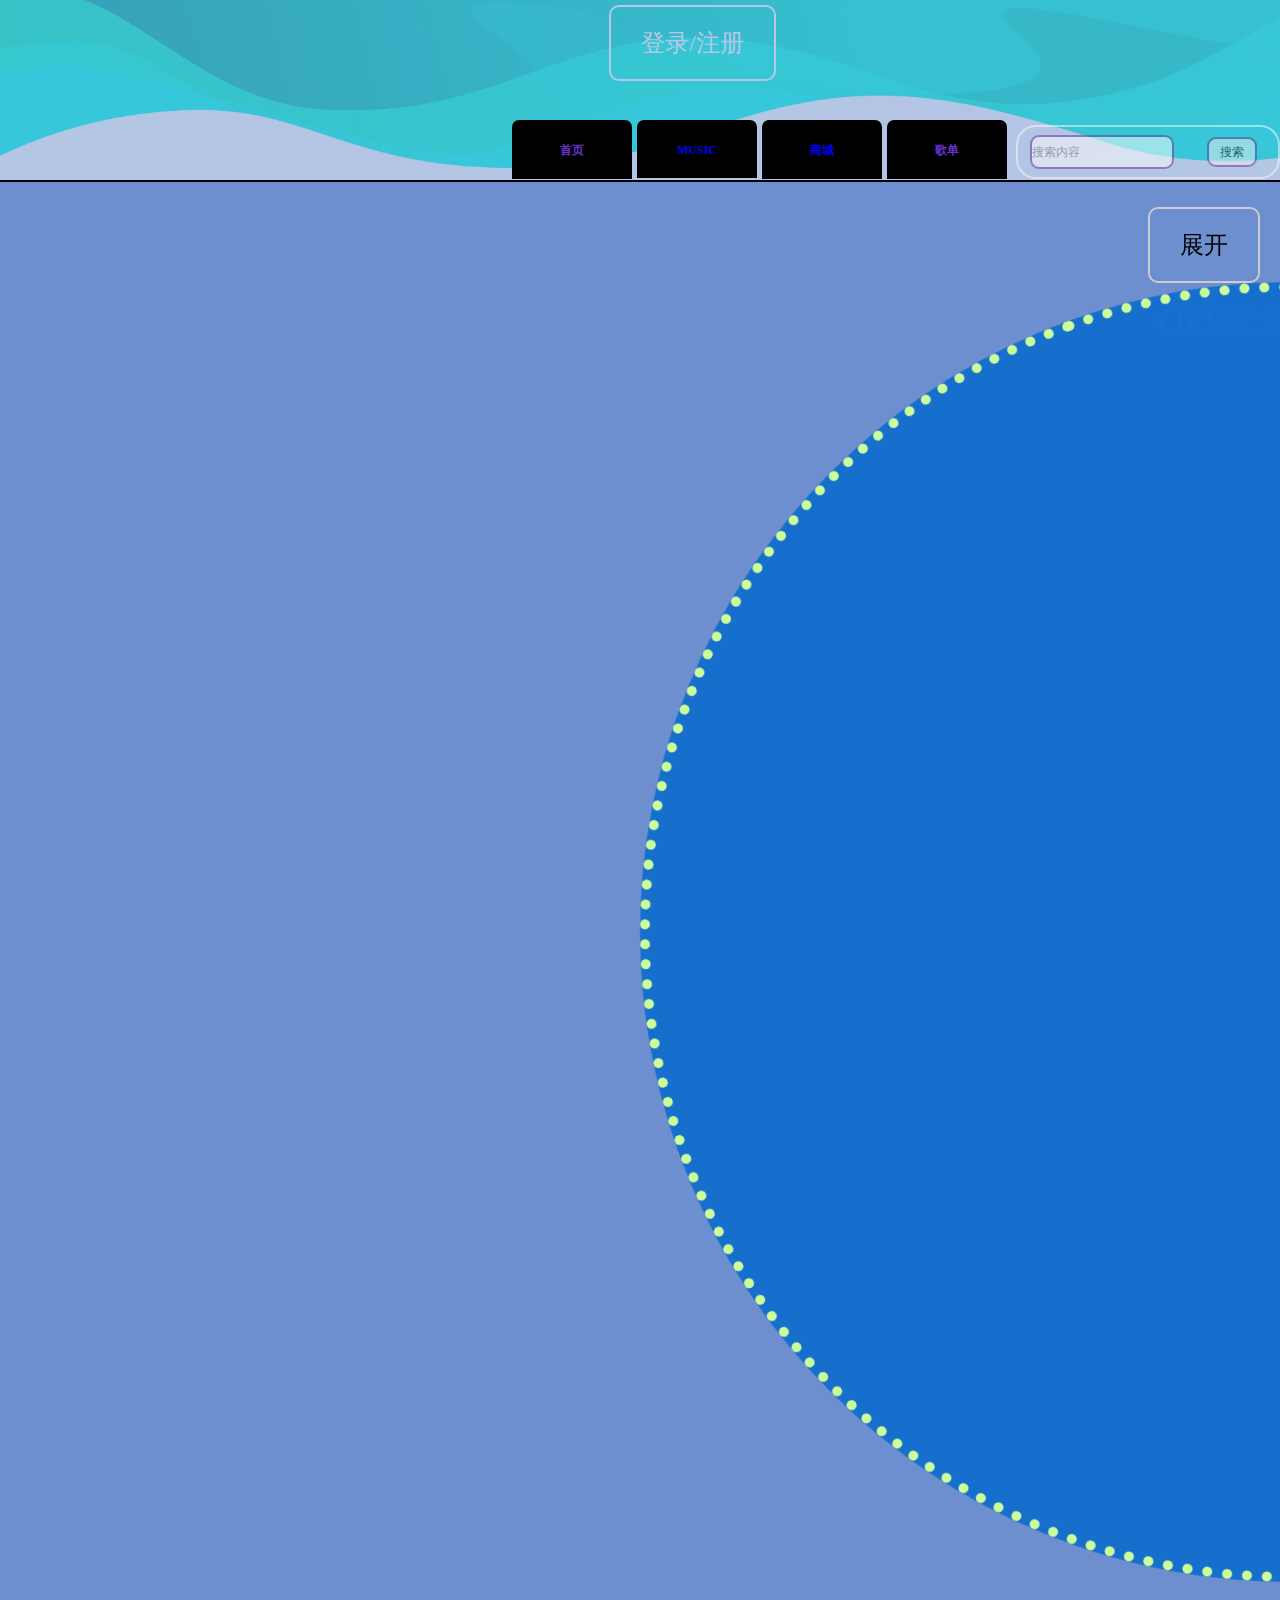
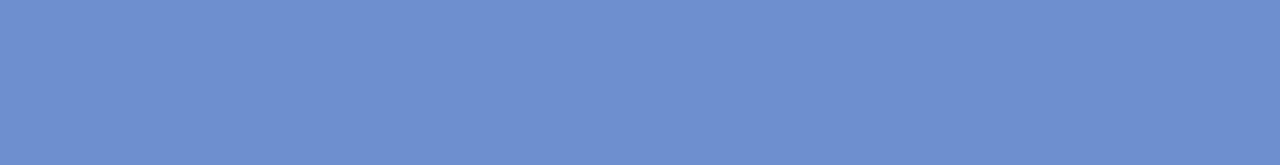
<file: index.html>
<!doctype html>
<html>
<head>
<meta charset="utf-8">
<link rel="stylesheet" type="text/css" href="css/style.css"/>
<script type="text/javascript" src="js/js.js"></script>

<title></title>
</head>

<body>
<div class="login">
<form>
<input type="text" placeholder="账号"/>
<input type="password" placeholder="密码" />
<input type="submit" value="登录"/>
<input type="reset" value="取消" onClick="hiddent()"/>
</form>
</div>

<div id="topop" style="position:fixed" onClick="topop()">展开</div>	
<div class="top">
<ul>
<li id="pro"><a href="#mypro">关于我们</a></li>
<li id="phon"><a href="#tel">联系方式</a></li>
<li class="lo" onClick="login()"><a href="#login">登录/注册</a></li>
<div style="clear:both;	"></div>
</ul>

</div>
<div class="nav">
<div class="video"> 
<audio src="music/1.mp3" controls loop id="music">

</audio>
</div>
<ul>
<li><a><span>首页</span></a></li>
<li><a href="detail.html#t2"><span>MUSIC</span></a></li>
<li><a href="shop.html"><span>商城</span></a></li>
    <li><a><span>歌单</span></a>
    <ul class="navtwo">
    <li><a><span>我喜欢的歌单</span></a>
    <ul class="tr">
    	<li style="margin-left:0px;" onClick="music('2')">still</li>
      <li onClick="music('3')">Ø</li>
        <li onClick="music('1')">天门</li>
        </ul>
    </li>
</ul>
</li>
<div class="search">
<form method="get" action="http://baidu.com/s" target="new">
<input type="text"  class="text" name="wd" placeholder="搜索内容"/>
<input type="submit" value="搜索"  class="bt"/>
</form>
</div>
<div style="clear:both;"></div>

</ul>

</div>
<div id="control">

<div id="mypro"><a href="#"><p style="cursor:pointer; position:absolute; right:0px; font-size:20px; font-weight:bold;">X</p></a>&euro;  </div>
<div id="tel">
<a href="#"><p style="cursor:pointer; position:absolute; right:0px; font-size:20px; font-weight:bold;">X</p></a>
 name </div>

</div>
<div class="box">

<div class="rightbox" onClick="color()">

</div>
<div class="rol">OPEN:3</div>	
</div>


</body>
</html>
</file>
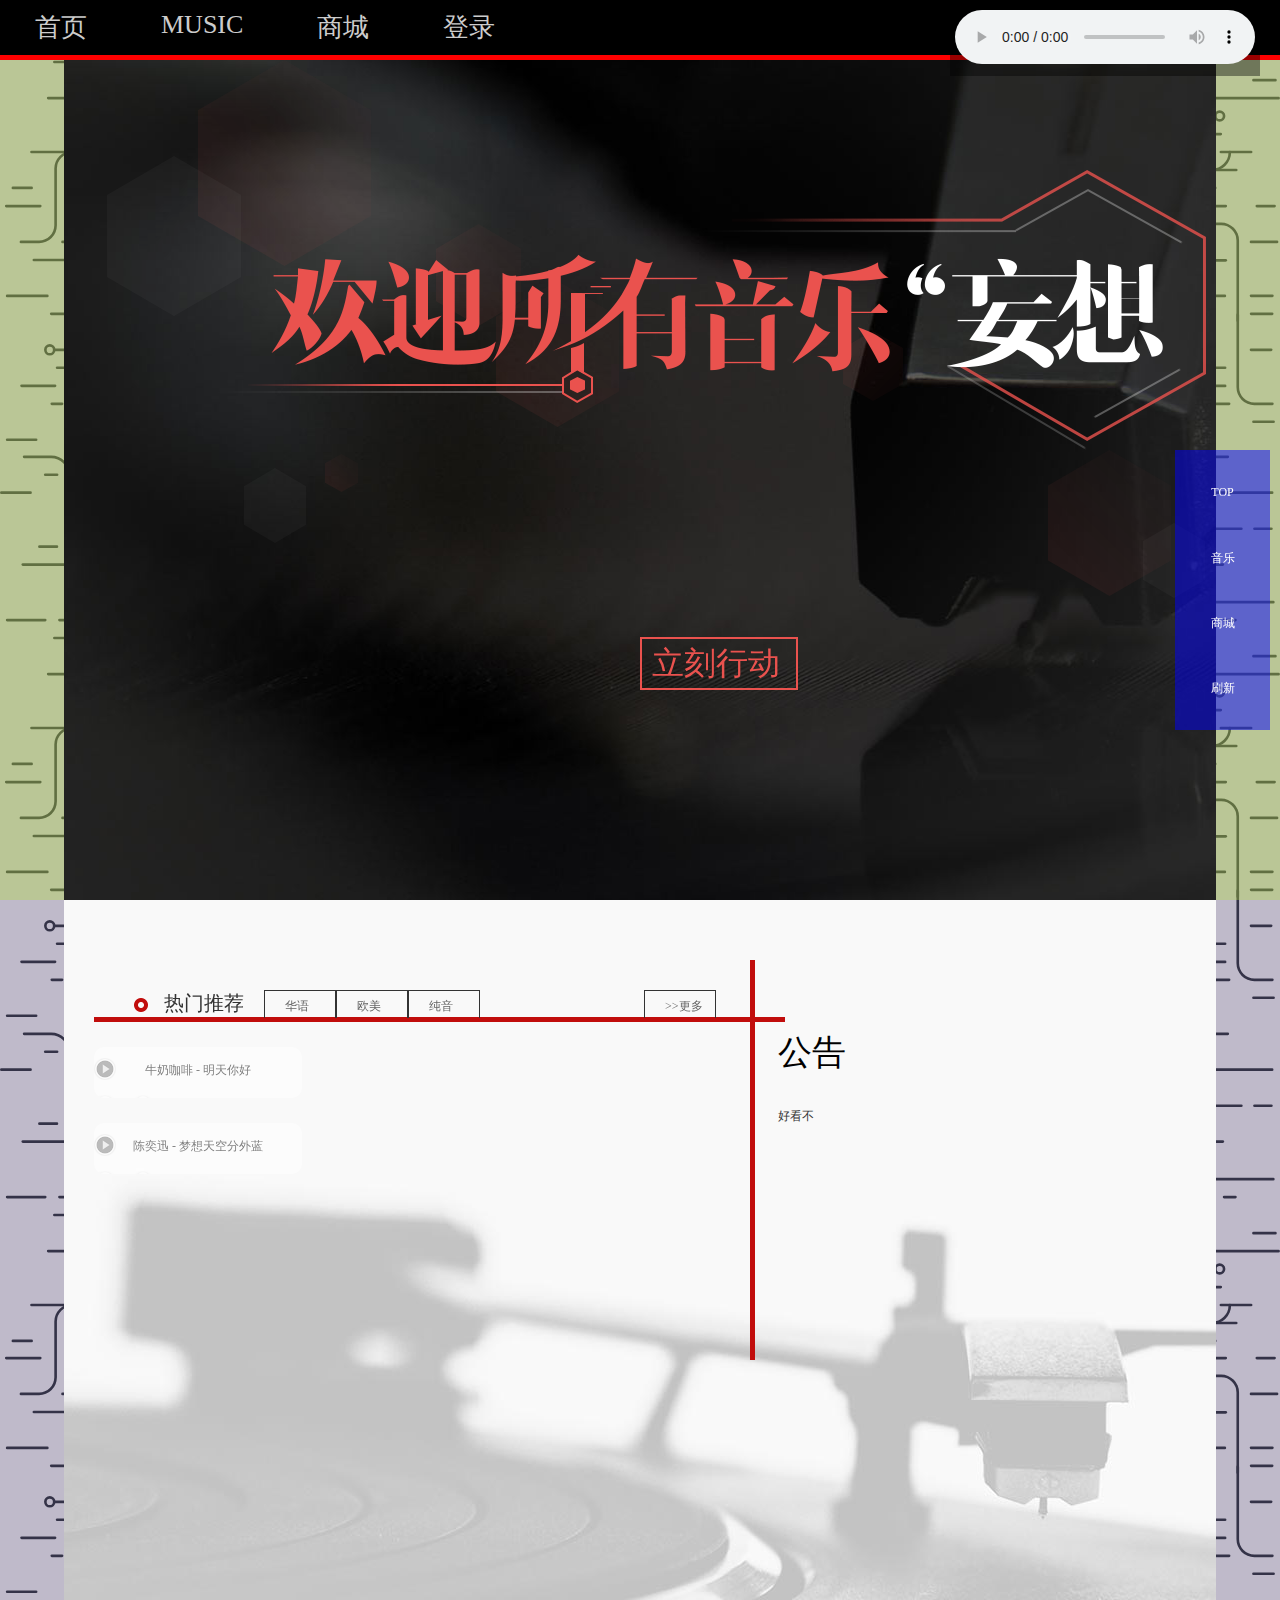
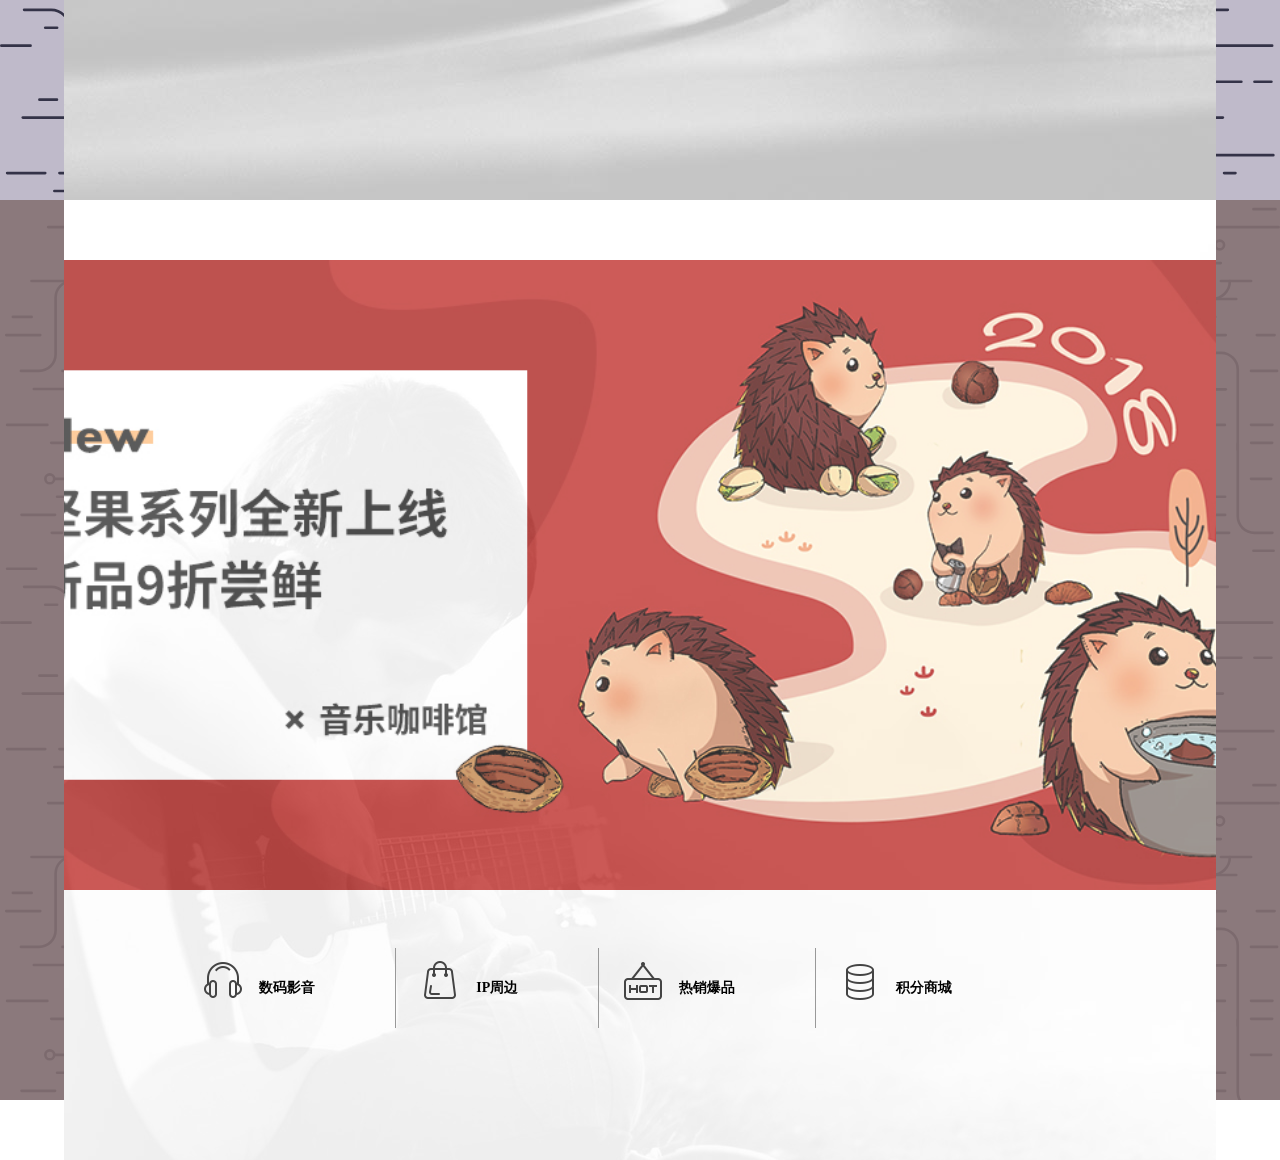
<file: detail.html>
<!doctype html>
<html>
<head>
<meta charset="utf-8">
<title>音乐综合</title>
<link rel="stylesheet" type="text/css" href="css/css.css"/>

<script type="text/javascript" src="js/mh.js"></script>
</head>

<body>
<canvas id="canvas"></canvas>
<div class="login">
<form>
<input type="text" placeholder="账号"/>
<input type="password" placeholder="密码" />
<input type="submit" value="登录"/>
<input type="reset" value="取消" onClick="hiddent()"/>
</form>
</div>

<div id="top">
<ul>
<li><a href="index.html">首页</a>&lt;&lt;&lt;</li>
<li><a href="#t2">MUSIC</a>&lt;&lt;&lt;</li>
<li><a href="#t3">商城</a>&lt;&lt;&lt;</li>
<li onClick="login()"><a >登录</a>&lt;&lt;&lt;</li>
<li style="float:right;"><span id="musicname"></span> <audio controls autoplay="true" id="music"></audio></li>
</ul>
</div>
<div id="rightcontrol">
<a href="#TOP">TOP</a>
<a href="#t2">音乐</a>
<a href="#t3">商城</a>
<a onClick="free()">刷新</a>
</div>
<div id="control">
<div class="tier">
<div class="t" id="t">
<div class="home">
<div class="one_page">
<!--<img src="img/t1bg.png" width="1300" height="600" />-->
<a href="#t2"><div class="one_btn">立刻行动</div></a>
</div>
</div>
</div>

</div>

<div class="tier" >
<div class="t2" id="t2">
<div class="home">
<div class="two_page">
<div class="two_nav">
<ul>
<li><a>热门推荐</a></li>
<li onClick="listm('h')"><a  >华语</a></li>
<li onClick="listm('y')"><a  >欧美</a></li>
<li onClick="listm('c')"><a  >纯音</a></li>
<li style="float:right; margin-right:10%;"><a>&gt;&gt;更多</a></li>
<div style="clear:both;"></div>
</ul>
</div>
<div id="h" class="ms">
<ul>
<li onClick="musicplay('h1',this)">牛奶咖啡 - 明天你好</li>
<li onClick="musicplay('h2',this)">陈奕迅 - 梦想天空分外蓝</li>

</ul>
</div>
<div id="y" class="ms">
<ul>
<li onClick="musicplay('y1',this)">DAOKO - Forever Friends</li>
<li onClick="musicplay('y2',this)">Vivienne - Innocent World</li>
<li onClick="musicplay('y3',this)">洛萱 - 末路之徒-TV,ver</li>
</ul>
</div>
<div id="c" class="ms">
<ul>
<li onClick="musicplay('c1',this)">牛尾憲輔 - lvs</li>
<li onClick="musicplay('c2',this)">遠藤幹雄 - Kiss Of Death</li>

</ul>
</div>
</div>
<div class="gg">
<div class="gg_title">公告
<p style="margin-top:25px; font-size:12px; line-height:30px; color:#333; width:200px;">好看不

</p>
</div>

</div>
<div style="clear:both;"></div>

</div>
</div>
</div>
<div class="tier">
<div class="t3" id="t3">
<div class="home" >
<div class="three_page">
<div class="img">
<div class="left_ic" onClick="ctbgl()">&lt;</div>
<div class="right_ic" onClick="ctbgr()">&gt;</div>
</div>
<div class="buynav">
<ul>
<a href="shop.html"><li class="one"><span>数码影音</span></li></a>
<a href="shop.html"><li class="two"><span>IP周边</span></li></a>
<a href="shop.html"><li class="three"><span>热销爆品</span></li></a>
<a href="shop.html"><li class="four"><span>积分商城</span></li></a>
<li style="clear:both;"></li>
</ul>
</div>
</div>
</div>
</div>
</div>
</div>

</body>

<script type="text/javascript"  src="js/jdetail.js"></script>
</html>
</file>
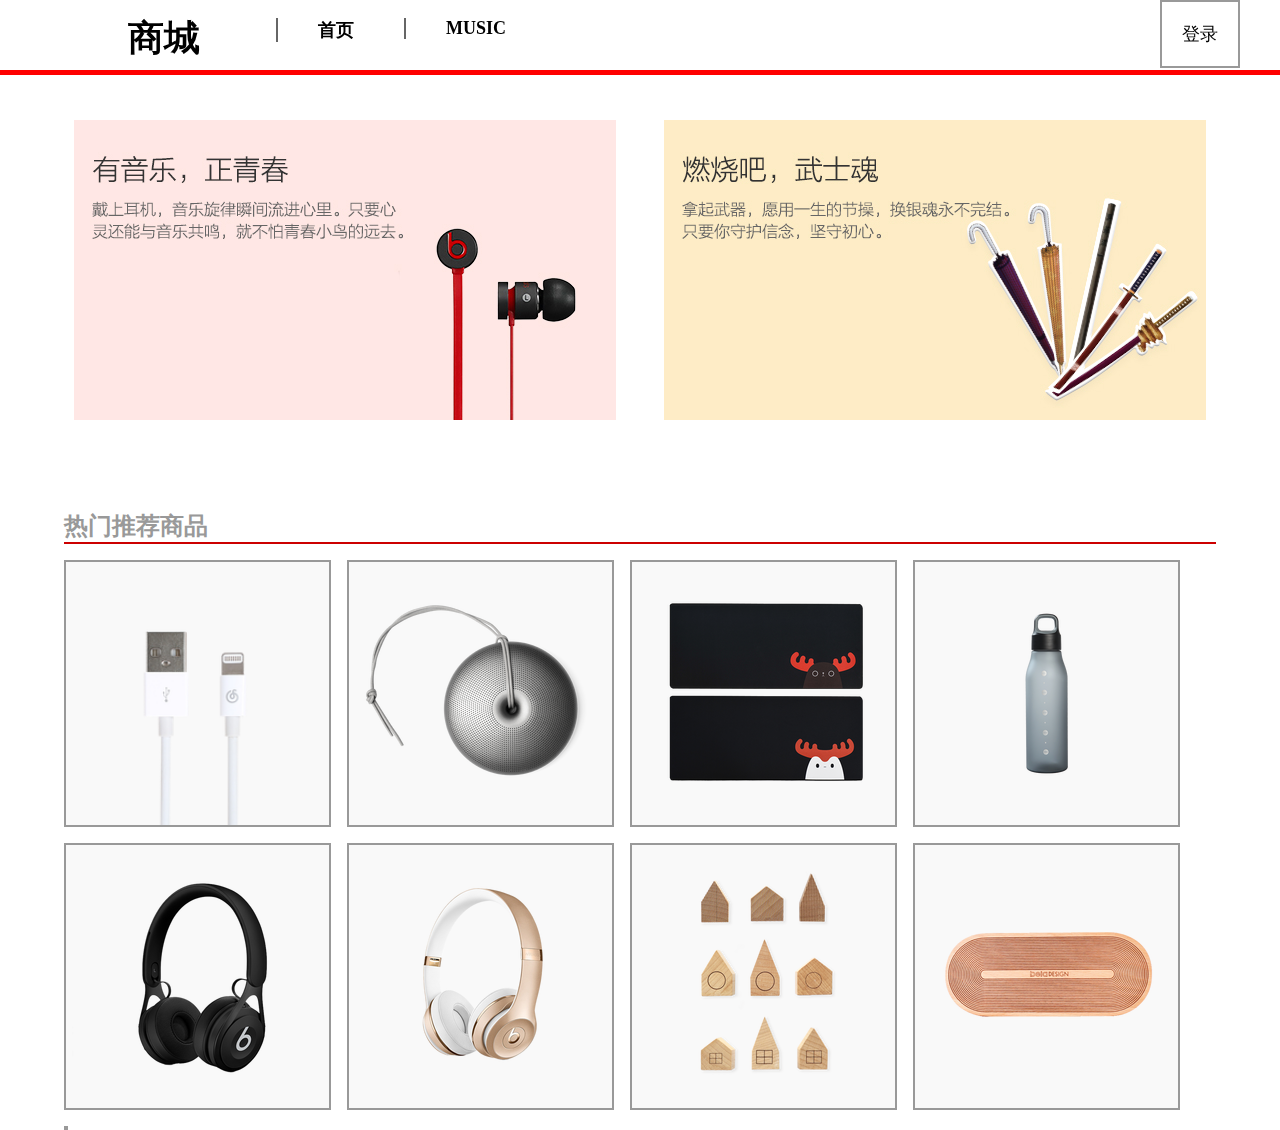
<file: shop.html>
<!doctype html>
<html>
<head>
<meta charset="utf-8">
<title>商店</title>
<link href="css/shop.css" rel="stylesheet" type="text/css">
<script src="js/shop.js" type="text/javascript"></script>
</head>

<body>
<div class="login">
<form>
<input type="text" placeholder="账号"/>
<input type="password" placeholder="密码" />
<input type="submit" value="登录"/>
<input type="reset" value="取消" onClick="hiddent()"/>
</form>
</div>
<div class="nav">
<div id="nav">
<span>商城</span>
<a href="index.html"><span>首页</span></a>
<a href="detail.html" class="s2"><span>MUSIC</span></a>
<span onClick="login()">登录</span>
<span style="clear:both;"></span>
</div>
</div>
<div class="control">
<div class="ttp">
<div class="ttpl"></div>
<div class="ttpr"></div>
<div style="clear:both;"></div>
</div>
<p>热门推荐商品</p>
<div class="goods">
<ul>
<li><img src="img/b1.jpg"><a href="#">数据线</a></li>
<li><img src="img/b2.jpg"><a href="#">蓝牙音箱</a></li>
<li><img src="img/b3.jpg"><a href="#">超大鼠标垫</a></li>
<li><img src="img/b4.jpg"><a href="#">水杯</a></li>
<li><img src="img/b5.jpg"><a href="#">立体声头戴式蓝牙耳机</a></li>
<li><img src="img/b6.jpg"><a href="#">耳机</a></li>
<li><img src="img/b7.jpg"><a href="#">木质冰箱磁贴</a></li>
<li><img src="img/b8.jpg"><a href="#">原木质音乐盒</a></li>
<li style="clear:both;"></li>
</ul>
</div>
</div>

</body>

</html>
</file>
<file: css/style.css>
* {
	padding: 0;
	margin: 0;
	font-family: "微软雅黑";
	font-size: 12px;
	list-style: none;
	text-decoration: none;
}
body {
	margin: 0 auto;
	background: rgba(6, 62, 172, 0.580392);
	background-size: cover;
	overflow: hidden;
}
#topop {
	font-size: 24px;
	margin-left: 5px;
	padding: 20px 30px;
	border-radius: 10px;
	border: #CCC 2px solid;
	top: 23vh;
	right: 20px;
}
#topop:hover {
	background: rgba(0,153,102,0.5);
	z-index: 99;
	transition: all .8s linear;
	color: #FFF;
}
.top {
	background: url(../img/wave.jpg) repeat-x 0px 90%;
	background-size: cover;
	height: 20vh;
	width: 100vw;
	opacity: 0.5;
	position: relative;
}
.top ul li {
	font-size: 24px;
	float: left;
	margin-left: 5px;
	padding: 20px 30px;
	border-radius: 10px;
	border: #FFF 2px solid;
}
.top ul li:nth-child(1) {
	position: absolute;
	top: -140px;
	left: -220px;
	color: #FFF;
	transition: all .8s linear;
}
.top ul li:nth-child(2) {
	position: absolute;
	top: -140px;
	left: 560px;
	transition: all .8s linear;
}
.top ul li a {
	font-size: 24px;
	text-decoration: none;
	color: #fff;
}
.top ul {
	width: 100vw;
}
.top ul li.lo {
	position: absolute;
	top: 0px;
	left: 220px;
	color: #FFF;
	transition: all .8s linear;
}
.top ul li:hover {
	background: rgba(0,0,255,0.7);
	cursor: pointer;
}
.top ul {
	position: absolute;
	left: 30%;
	top: 5px;
}
.nav {
	position: relative;
	top: -60px;
}
.nav ul {
	width: 100%;
	text-align: center;
	height: 60px;
	border-bottom: #000 2px solid;
}
.nav ul li {
	display: block;
	float: left;
	margin-left: 5px;
	font-size: 16px;
	color: #63C;
	background: #000;
	padding: 20px 30px;
	border-top-left-radius: 7px;
	border-top-right-radius: 7px;
	font-weight: bold;
	position: relative;
	width: 60px;
}
.nav ul li:hover {
	background: rgba(255,255,255,0.5);
	color: #000;
	transition: all .8s linear;
}
.nav ul li:first-child {
	margin-left: 40%;
}
.nav ul li ul {
	position: absolute;
	left: -48px;
	top: 55px;
	border: none;
	display: block;
	margin: 0px;
	padding: 0px;
	display: none;
	z-index: 9;
}
.nav ul li ul li {
	border: none;
	display: block;
	margin: 0px 0px 0px 0px;
	padding: 0px 0px 0px 0px;
	width: 100%;
	border-radius: 0px;
	padding: 20px 0px;
	position: relative;
}
.nav ul li:hover ul.navtwo {
	display: block;
}
.nav ul li ul li ul {
	position: absolute;
	display: block;
	top: 10px;
	left: 120px;
	display: none;
}
.nav ul li ul li:hover ul.tr {
	display: block;
}
#control, .box {
	width: 90%;
	margin: 0px auto;
	height: 50px;
	position: relative;
}
#control div {
	text-align: center;
	background: rgba(0,153,255,0.5);
	font-size: 12px;
	display: none;
	width: 600px;
	border-radius: 10px;
	padding: 10px 0px;
	margin: 5px auto;
	position: relative;
	z-index: 9;
}
#control div:target {
	display: block;
}
.login {
	top: 20%;
	border-radius: 10px;
	padding: 20px 20px;
	margin: 0 auto;
	position: fixed;
	left: -20%;
	background: rgba(153,153,153,0.7);
	overflow: hidden;
	width: 0px;
	transition: all linear 1s;
	z-index: 2;
}
.login form input {
	margin: 0 auto;
	display: block;
	width: 500px;
	height: 50px;
	border-radius: 19px;
	outline: none;
	border: solid #00F 1px;
	margin-top: 10px;
}
.box {
	width: 100vw;
	margin: 0 auto;
}
.leftbox {
	width: 49%;
	height: 400px;
	background-size: cover;
	position: relative;
	opacity: 0.8;
	float: left;
}
.leftbox .img {
	width: 100%;
	height: 400px;
	background: url(../img/001.jpg) no-repeat 50% 50%;
	background-size: cover;
	transition: all .9s ease-in-out;
}
.leftbox:hover .left_ic, .leftbox:hover .right_ic {
	display: block;
}
.left_ic, .right_ic {
	font-size: 42px;
	color: #FFF;
	background: rgba(0,0,0,0.7);
	width: 25px;
	position: absolute;
	top: 50%;
	cursor: pointer;
	display: none;
	padding: 5px 10px;
}
.left_ic {
	left: 0px;
}
.right_ic {
	right: 0px;
}
.left_ic:hover {
	background: #000;
}
.right_ic:hover {
	background: #000;
}
.rightbox {
	width: 100vw;
	height: 100vw;
	background-color: rgba(0,102,204,0.8);
	transform: rotate(340deg);
	transform-style: preserve-3d;
	border-radius: 80%;
	border: dotted #CCFF99 10px;
	position: absolute;
	left: 50%;
	top: -20%;
}
.rightbox:hover {
	position: relative;
	z-index: 11;
	: ranimationole linear infinite 10s;
	transition: all .9s linear;
}
 @keyframes role {
 0.23% {
transform:rotate(340deg);
}
 40.15% {
transform:rotate(240deg);
}
 100% {
transform:rotate(0deg);
}
}
.rol {
	position: absolute;
	bottom: 0px;
	right: 0%;
	font-size: 36px;
	color: #69F;
	z-index: -1;
}
.search {
	padding: 20px 30px;
	border: #FFF 2px solid;
	width: 200px;
	border-radius: 20px;
	position: absolute;
	height: 10px;
	right: 0px;
	opacity: 0.5;
	margin-top: 5px;
}
.search:hover {
	opacity: 1;
	transition: all linear .8s;
}
.search input {
	border: #639 2px solid;
	outline: none;
	border-radius: 9px;
}
.search input.text {
	width: 140px;
	height: 30px;
	margin: 0;
	padding: 0;
	position: relative;
	top: -12px;
	left: -20px;
}
.search input.bt {
	width: 50px;
	height: 30px;
	margin: 0;
	padding: 0;
	position: relative;
	top: -12px;
	right: -10px;
}
.video {
	position: absolute;
	top: 20px;
	left: 10px;
	display: none;
}
</file>
<file: css/css.css>
@charset "utf-8";
/* CSS Document */
* {
	font-size: 12px;
	margin: 0px;
	padding: 0px;
	text-decoration: none;
	font-family: "微软雅黑";
	list-style: none;
}
body {
	width: 100vw;
	height: 100vh;
	overflow: hidden;
}
#top {
	position: fixed;
	top: 0px;
	height: 55px;
	background: rgba(0,0,0,1);
	border-bottom: #F00 solid 5px;
	width: 100%;
	z-index: 99;
}
#top a {
	font-size: 26px;
	color: #ccc;
}
#top ul {
	display: block;
	margin: 5px auto;
	margin-left: 30px;
}
#top ul li {
	float: left;
	margin-right: 20px;
	color: #000;
	font-size: 26px;
	padding: 5px;
	background: rgba(0,0,0,0.4);
}
#top ul li:hover, #top ul li:hover a {
	background: rgba(0,0,0,1);
	color: #fff;
	border: #666 1px solid;
	border-radius: 14px;
	transition: all .9s linear;
}
#musicname {
	color: #FFF;
}
.login {
	top: 20%;
	border-radius: 10px;
	padding: 20px 20px;
	margin: 0 auto;
	position: fixed;
	left: -20%;
	background: rgba(153,153,153,0.7);
	overflow: hidden;
	width: 0px;
	transition: all linear 1s;
	z-index: 9;
}
.login form input {
	margin: 0 auto;
	display: block;
	width: 500px;
	height: 50px;
	border-radius: 19px;
	outline: none;
	border: solid #00F 1px;
	margin-top: 10px;
}
#rightcontrol {
	width: 75px;
	height: auto;
	position: fixed;
	right: 10px;
	top: 50%;
	background: rgba(0,0,255,0.5);
	padding: 10px 10px;
	z-index: 10;
}
#rightcontrol a {
	width: 100%;
	height: 35px;
	margin-bottom: 5px;
	display: block;
	text-align: center;
	vertical-align: central;
	padding-top: 25px;
	color: #FFF;
	text-decoration: none;
}
#rightcontrol a:hover {
	border: solid 1px #FFFFFF;
}
#control {
	background: url(../img/000.svg), #CCC;
	width: 100vw;
	height: auto;
}
#canvas {
	position: fixed;
	height: 100vh;
	opacity: 0.3;
	width: 100vw;
	z-index: 1;
}
.tier {
	width: 100vw;
	height: 100vh;
	position: relative;
}
.tier div.t {
	width: 90vw;
	height: 100vh;
	margin: 0 auto;
	background: rgba(255,255,255,0.4);
	position: relative;
}
.tier div.t2 {
	width: 90vw;
	height: 100vh;
	margin: 0 auto;
	background: rgba(255,255,255,0.4);
	position: relative;
}
.tier div.t3 {
	width: 90vw;
	height: 100vh;
	margin: 0 auto;
	background: rgba(255,255,255,0.4);
	position: relative;
}
.home {
	padding-top: 60px;
	background-size: cover;
	width: 100%;
	height: 100%;
	position: relative;
}
.t .home {
	background: url(../img/t1bg5.jpg) 60% 50%;
}
.t2 .home {
	background: url(../img/t1bg4.jpg) 50% 50%;
}
.t3 .home {
	background: url(../img/tibg6.jpg) 50% 50%;
}
.one_page {
	background: url(../img/t1bg.png) no-repeat;
	width: 100%;
	height: 100%;
	position: relative;
}
.one_btn {
	position: absolute;
	width: 154px;
	height: 49px;
	line-height: 49px;
	border: solid 2px #ea524e;
	bottom: 30%;
	left: 50%;
	font-size: 32px;
	color: #ea524e;
	z-index: 99;
	text-indent: 10px;
}
.one_btn:hover {
	background: rgba(36,36,36,1);
}
.two_page {
	padding: 30px;
	width: 100%-60px;
	height: 100%;
	position: relative;
	width: 75%;
	z-index: 4;
	float: left;
}
.two_nav {
}
.two_nav ul {
	border-bottom: 5px #C10D0C solid;
	display: block;
	height: 27px;
	width: 80%;
}
.two_nav ul li a {
	font-size: 12px;
	color: #666;
	width: 100%;
	height: 100%;
}
.two_nav ul li a:hover {
	color: #666;
	width: 100%;
	height: 100%;
	text-decoration: underline;
	cursor: pointer;
	font-size: 14px;
}
.two_nav ul li:first-child a {
	font-size: 20px;
	color: #333;
}
.two_nav ul li:first-child {
	padding-top: 0px;
	border: 0px;
	width: 100px;
	background: url(../img/index.png) no-repeat 0 9999px;
	background-position: -225px -156px;
	height: 33px;
	margin-left: 30px;
	padding-left: 40px;
}
.two_nav ul li {
	float: left;
	width: 50px;
	height: 20px;
	padding: 7px 0px 0px 20px;
	border: #333 1px solid;
	border-bottom: 0px;
}
.ms {
	width: 75%;
	height: auto;
	position: absolute;
}
.ms ul li {
	width: 30%;
	height: 36px;
	background: #FFF;
	border-radius: 10px;
	margin-top: 25px;
	padding-top: 15px;
	text-align: center;
	background: url(../img/iconall.png) no-repeat 0 -204px, #fff;
	opacity: 0.5;
}
.ms ul li:hover {
	width: 40%;
	opacity: 1;
	transition: all .9s linear;
}
/*.ms:target ul{
											display:block;
											}*/
#c, #y {
	display: none;
}
.gg {
	border-left: #C10D0C 5px solid;
	width: 20%;
	height: 400px;
	float: right;
	position: absolute;
	right: 20%;
}
.gg .gg_title {
	font-size: 34px;
	margin: 70px 0px 0px 10%;
}
.three_page {
	position: relative;
	width: 100%;
	height: 100%;
	z-index: 2;
}
.img {
	height: 70%;
	width: 100%;
	background: url(../img/buyimg1.jpg) no-repeat 50% 50%;
	position: relative;
	background-size: cover;
	z-index: 5;
	transition: all .9s linear;
	opacity: 0.8;
}
.img:hover .left_ic, .img:hover .right_ic {
	display: block;
}
.left_ic, .right_ic {
	font-size: 42px;
	color: #FFF;
	background: rgba(0,0,0,0.7);
	width: 25px;
	position: absolute;
	top: 50%;
	cursor: pointer;
	display: none;
	padding: 5px 10px;
}
.left_ic {
	left: 0px;
}
.right_ic {
	right: 0px;
}
.left_ic:hover {
	background: #000;
}
.right_ic:hover {
	background: #000;
}
.buynav {
	width: 100%;
	height: 30%;
	background: rgba(255,255,255,0.8);
}
.buynav ul {
	padding-top: 5%;
	padding-left: 10%;
}
.buynav ul li.one {
	border-left: none;
	background-image: url(../img/m1.jpg);
}
.buynav ul li {
	background-repeat: no-repeat;
	border-left: #999 1px solid;
	background-position: 20px 10px;
	heiht: 80px;
	cursor: pointer;
	padding: 0px 80px;
	float: left;
}
.buynav ul li span {
	width: 100%;
	font-size: 14px;
	line-height: 80px;
	font-weight: bold;
	color:#000;
}
.buynav ul li.two {
	background-image: url(../img/m2.jpg);
}
.buynav ul li.three {
	background-image: url(../img/m3.jpg);
}
.buynav ul li.four {
	background-image: url(../img/m4.png);
}
.buynav ul li:hover {
	border: #666 2px solid;
}
</file>
<file: css/shop.css>
@charset "utf-8";
/* CSS Document */
*{
	padding:0px;
	margin:0px;
	text-decoration:none;
	list-style:none;
	outline:none;
	white-space:normal;}
	.control{
		width:90vw;
		height:100%;
		
		margin:100px auto;
		
		}
		.nav{
			width:100vw;
			height:70px;
			background:#fff;
			border-bottom:#ccc 5px solid;
			position:relative;
			position:fixed;
			top:0px;
			z-index:999;
			}
			.nav:hover{
				transform-style:preserve-3d;
				perspective:100px;
				border-bottom:#F00 5px solid;
				
				transition:all linear .9s;
				}
				.nav div{
					width:100%;
					height:100%;
					text-align:center;
			}
			.nav div span{
				
				color:#000;}
				.nav div span:first-child{
					font-size:36px;
					font-weight:bolder;
					position:absolute;
					top:20%;
					left:10%;
			}
			.nav div span:nth-child(4){
				padding:20px;
				font-size:18px;
				border:#999 2px solid;
				position:absolute;
				right:40px;
				
				}
				
				.nav div a span:nth-child(1){
					font-size:18px;
					font-weight:bolder;
					position:absolute;
					margin:0px 20px;
					padding-left:40px;
					border-left:#666 2px solid;
					top:25%;
					left:30%;
					
					
					}
					.nav div a:nth-child(2) span{
					font-size:18px;
					font-weight:bolder;
					position:absolute;
					margin:0px 20px;
					padding-left:40px;
					border-left:#666 2px solid;
					top:25%;
					left:20%;
					
					}
				.nav div span:nth-child(4):hover{
				border:#cc0000 2px solid;
				transition:all linear .9s;
				cursor:pointer;
				}
				.login{
					top:20%;
	border-radius: 10px;
	padding: 20px 20px;
	margin: 0 auto;
	position:fixed;
	
	left:-20%;
	background:rgba(153,153,153,0.7);
	overflow:hidden;
	width:0px;
	transition:all linear 1s;
	z-index:9;
	
					}
					
					.login form input{
						margin: 0 auto;
	display: block;
	width: 500px;
	height: 50px;
	border-radius: 19px;
	outline: none;
	border: solid #00F 1px;
	margin-top: 10px;}
	.ttp{
		width:100%-20px;
		height:380px;
		padding:10px;
			padding-top:20px;
		}

		.ttp div:hover{
			
		
			transform:scale(1.2);
			position:relative;
			z-index:2;
		transition:all linear .9s;}
		.ttp div{width:542px;}
	.ttpl{
		
		float:left;
		
		height:300px;
		background:url(../img/buy2.jpg) no-repeat 0 50%;
		
		
		
		}
		.ttpr{
		
		float:right;
		
		height:300px;
		background:url(../img/buy.jpg) no-repeat 0 50%;
		background-size:cover;
			}
		p{font-size:24px;
		font-weight:bold;
		color:#999;
		border-bottom:#cc0000 2px solid;
		}
		.goods ul li{
			display:list-item;
			margin-right:16px;
			float:left;
			margin-top:16px;
			background:#f9f9f9;
			text-align:center;
			position:relative;
		border:2px #999999 solid;
			}
			.goods ul li a{
				position:absolute;
				bottom:0px;
				padding:10px 0px 10px 0px;
				background:#CCC;
				width:100%;
				left:0px;
				
				
				opacity:0;
				
			}
			.goods ul li:hover a{
				color:#000;
				
				opacity:1;
				transition:all ease-in .9s;}
				.goods ul li img{
					width:263px;
					height:263px;
					display:block;
		
			}
		.goods ul li:hover{
		border:2px #cc0000 solid;
			
			}
</file>
